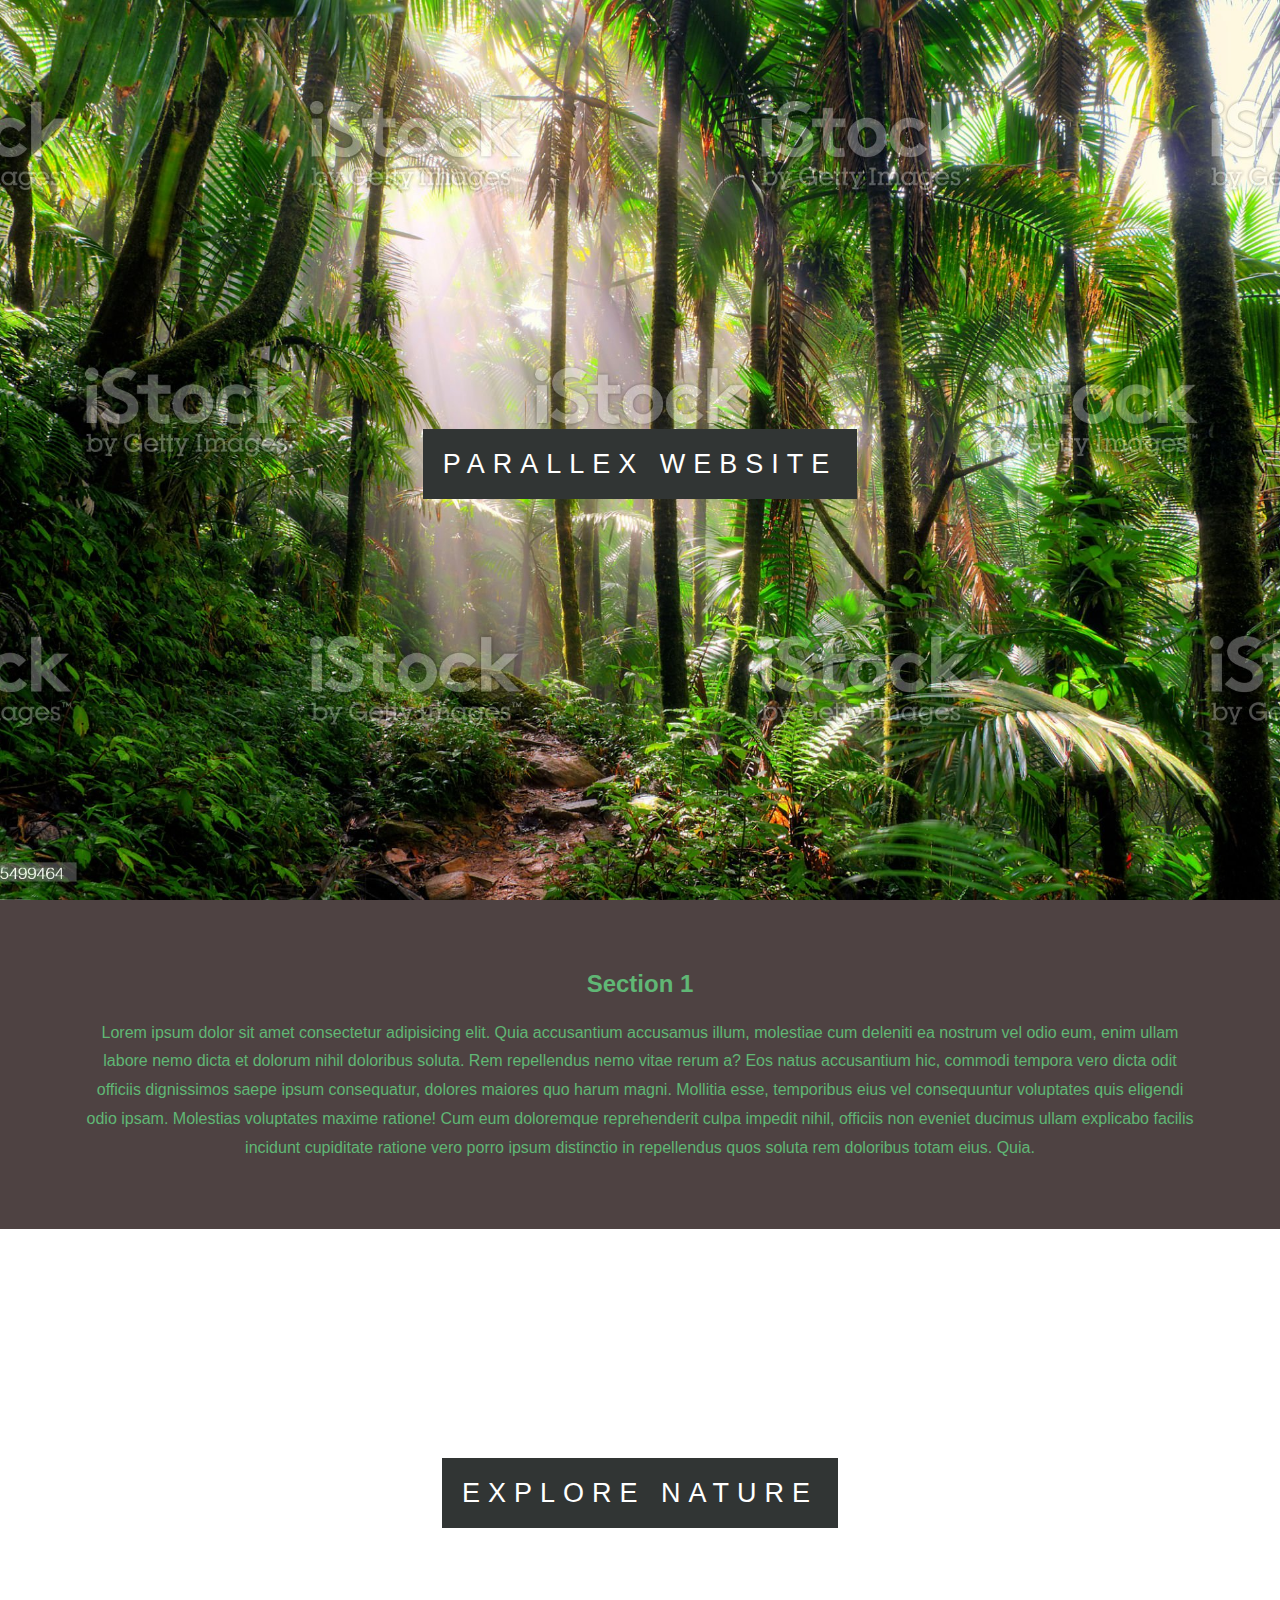
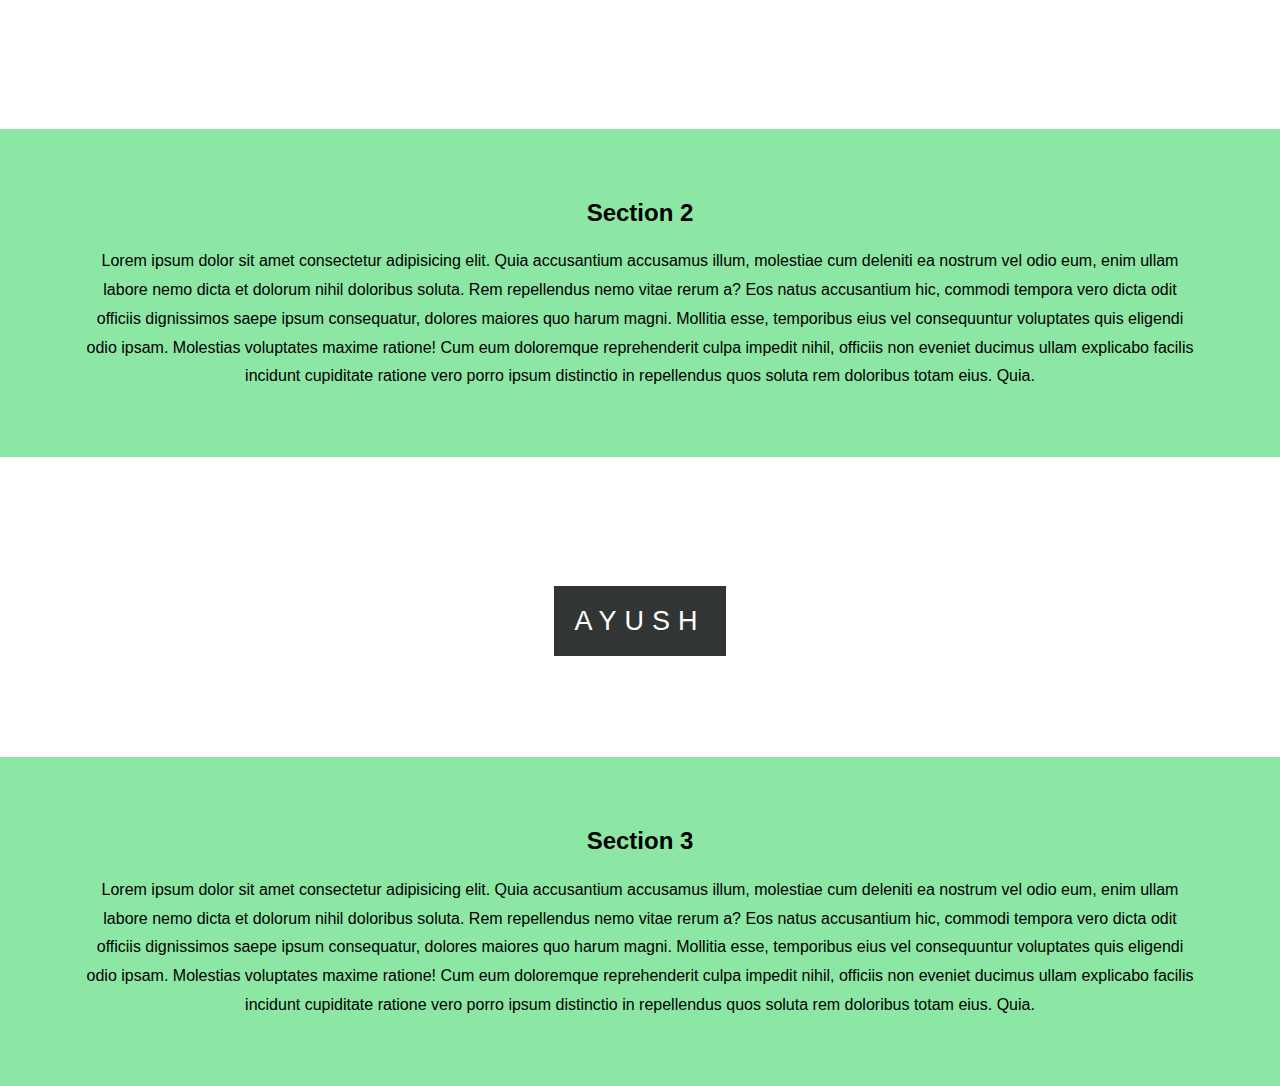
<file: Parallex website/index.html>
<!DOCTYPE html>
  <html lang="en">
  <head>
    <meta charset="UTF-8">
    <meta name="viewport" content="width=device-width, initial-scale=1.0">
    <title>Parallex Website </title>
  </head>
  <link rel = "stylesheet" href= "style.css" />
  <body>
    <section class = "pimg1">
        <div class = "ptext">
            <span class = "textBg"> Parallex Website </span> 
        </div>
    </section>
    <section class = "section section-light">
        <h2>Section 1</h2>
        <p>Lorem ipsum dolor sit amet consectetur adipisicing elit. Quia accusantium accusamus illum, molestiae cum deleniti ea nostrum vel odio eum, enim ullam labore nemo dicta et dolorum nihil doloribus soluta. Rem repellendus nemo vitae rerum a? Eos natus accusantium hic, commodi tempora vero dicta odit officiis dignissimos saepe ipsum consequatur, dolores maiores quo harum magni. Mollitia esse, temporibus eius vel consequuntur voluptates quis eligendi odio ipsam. Molestias voluptates maxime ratione! Cum eum doloremque reprehenderit culpa impedit nihil, officiis non eveniet ducimus ullam explicabo facilis incidunt cupiditate ratione vero porro ipsum distinctio in repellendus quos soluta rem doloribus totam eius. Quia.</p>
    </section>
    <section class = "pimg2">
        <div class = "ptext">
            <span class = "textBg"> Explore Nature </span> 
        </div>
    </section>
    <section class = "section section-dark">
        <h2>Section 2</h2>
        <p>Lorem ipsum dolor sit amet consectetur adipisicing elit. Quia accusantium accusamus illum, molestiae cum deleniti ea nostrum vel odio eum, enim ullam labore nemo dicta et dolorum nihil doloribus soluta. Rem repellendus nemo vitae rerum a? Eos natus accusantium hic, commodi tempora vero dicta odit officiis dignissimos saepe ipsum consequatur, dolores maiores quo harum magni. Mollitia esse, temporibus eius vel consequuntur voluptates quis eligendi odio ipsam. Molestias voluptates maxime ratione! Cum eum doloremque reprehenderit culpa impedit nihil, officiis non eveniet ducimus ullam explicabo facilis incidunt cupiditate ratione vero porro ipsum distinctio in repellendus quos soluta rem doloribus totam eius. Quia.</p>
    </section>
    <section class = "pimg3">
        <div class = "ptext">
            <span class = "textBg"> Ayush </span> 
        </div>
    </section>
    <section class = "section section-dark">
        <h2>Section 3</h2>
        <p>Lorem ipsum dolor sit amet consectetur adipisicing elit. Quia accusantium accusamus illum, molestiae cum deleniti ea nostrum vel odio eum, enim ullam labore nemo dicta et dolorum nihil doloribus soluta. Rem repellendus nemo vitae rerum a? Eos natus accusantium hic, commodi tempora vero dicta odit officiis dignissimos saepe ipsum consequatur, dolores maiores quo harum magni. Mollitia esse, temporibus eius vel consequuntur voluptates quis eligendi odio ipsam. Molestias voluptates maxime ratione! Cum eum doloremque reprehenderit culpa impedit nihil, officiis non eveniet ducimus ullam explicabo facilis incidunt cupiditate ratione vero porro ipsum distinctio in repellendus quos soluta rem doloribus totam eius. Quia.</p>
    </section>
  </body>
  </html>
</file>
<file: Parallex website/style.css>
html, body {
    height : 100%;
    margin: 0;
    font-size: 16px;
    font-family: "Lato", sans-serif;
    font-weight: 400;
    line-height: 1.8em;
    color: #666;
}

.pimg1 {
    background-image: url(images/img1.jpg);
    min-height: 100%;
}

.pimg2 {
    background-image: url(images/img2.jpg);
    min-height: 500px;
}

.pimg3 {
    background-image: url(images/img3.jpg);
    min-height: 300px;
    
}

.pimg1, .pimg2, .pimg3 {
    position : relative;
    background-position: center;
    background-size: cover;
    background-repeat: no-repeat;
    background-attachment: fixed;
}

.ptext {
    position : absolute;
    top : 50%;
    width : 100%;
    text-align : center;
    color : black;
    font-size: 27px;
    letter-spacing: 8px;
    text-transform: uppercase;
}

.textBg {
    background : #313534;
    color : #fff;
    padding: 20px;
}

.section {
    padding : 50px 80px;
    text-align: center;
    
}

.section-light {
    /* position: absolute; */
    background-color: rgb(78, 66, 66);
    color: rgb(96, 183, 117);
    /* top : 70%; */
}

.section-dark {
    background-color: #8ce6a4;
    color: black;
}
</file>
